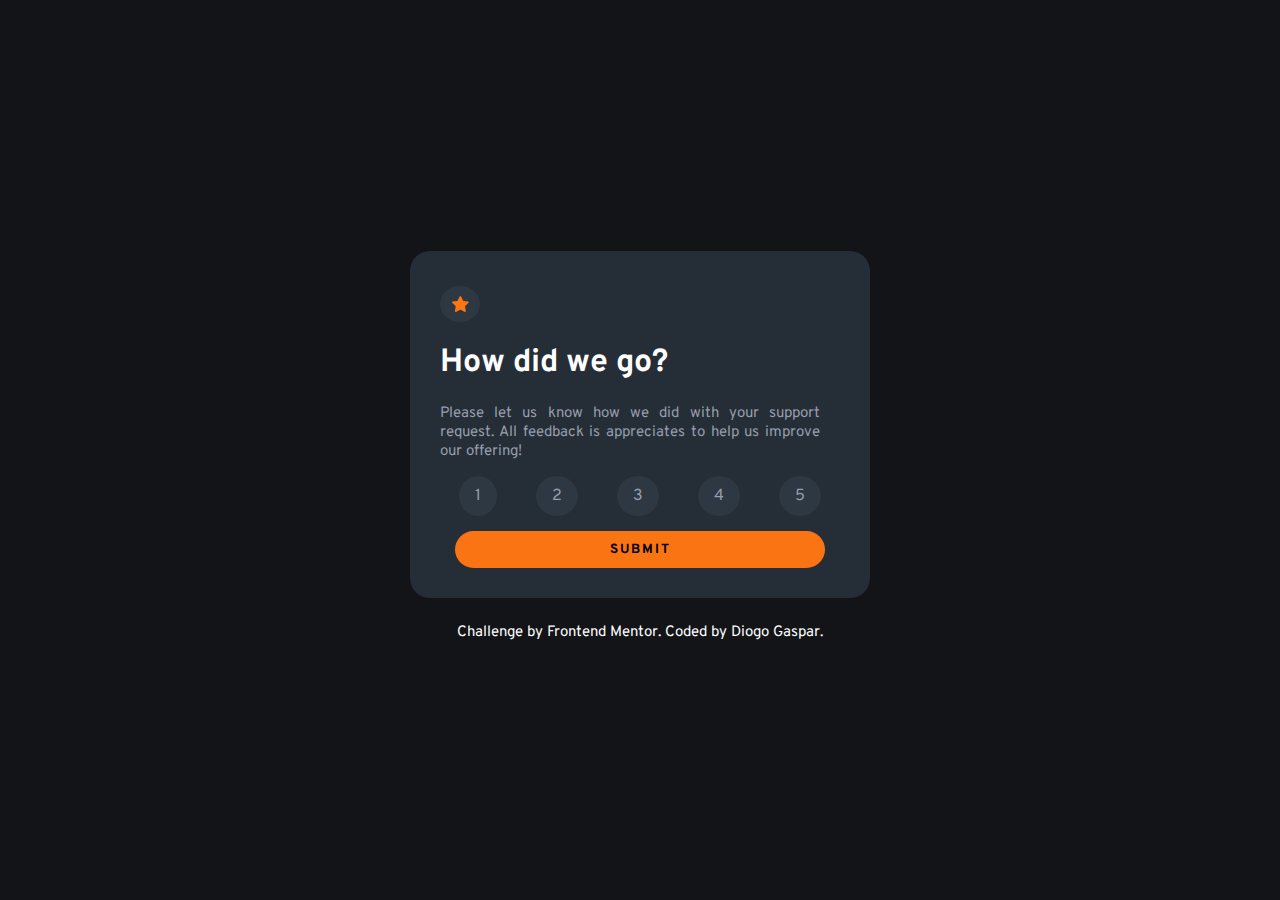
<file: index.html>
<!DOCTYPE html>
<html lang="en">
  <head>
    <meta charset="UTF-8" />
    <meta name="viewport" content="width=device-width, initial-scale=1.0" />
    <!-- displays site properly based on user's device -->
    <link rel="stylesheet" href="style.css" />
    <script src="script.js"></script>
    <link
      rel="icon"
      type="image/png"
      sizes="32x32"
      href="./images/favicon-32x32.png"
    />
    <title>Frontend Mentor | Interactive rating component</title>
    <style>
      .attribution {
        padding: 15px;
        font-size: 15px;
        text-align: center;
        color: white;
      }
      .attribution a {
        color: white;
        text-decoration: none;
      }

      .attribution a:hover {
        text-decoration: underline;
        color: hsl(25, 97%, 53%);
      }
    </style>
  </head>
  <body>
    <div class="container">
      <section class="main">
        <div class="star">
          <svg width="17" height="16" xmlns="http://www.w3.org/2000/svg">
            <path
              d="m9.067.43 1.99 4.031c.112.228.33.386.58.422l4.45.647a.772.772 0 0 1 .427 1.316l-3.22 3.138a.773.773 0 0 0-.222.683l.76 4.431a.772.772 0 0 1-1.12.813l-3.98-2.092a.773.773 0 0 0-.718 0l-3.98 2.092a.772.772 0 0 1-1.119-.813l.76-4.431a.77.77 0 0 0-.222-.683L.233 6.846A.772.772 0 0 1 .661 5.53l4.449-.647a.772.772 0 0 0 .58-.422L7.68.43a.774.774 0 0 1 1.387 0Z"
              fill="#FC7614"
            />
          </svg>
        </div>
        <div class="text">
          <h1>How did we go?</h1>
          <p>
            Please let us know how we did with your support request. All
            feedback is appreciates to help us improve our offering!
          </p>
        </div>
        <div class="ratings">
          <div class="rating" onclick="rating(1)"><span>1</span></div>
          <div class="rating" onclick="rating(2)"><span>2</span></div>
          <div class="rating" onclick="rating(3)"><span>3</span></div>
          <div class="rating" onclick="rating(4)"><span>4</span></div>
          <div class="rating" onclick="rating(5)"><span>5</span></div>
        </div>
        <div class="button">
          <input type="button" value="SUBMIT" onclick="submit()" />
        </div>
      </section>
    </div>
    <div class="attribution">
      Challenge by
      <a href="https://www.frontendmentor.io?ref=challenge" target="_blank"
        >Frontend Mentor</a
      >. Coded by
      <a href="https://github.com/DiogoGaspar6" target="_blank">Diogo Gaspar</a>.
    </div>
  </body>
</html>
</file>
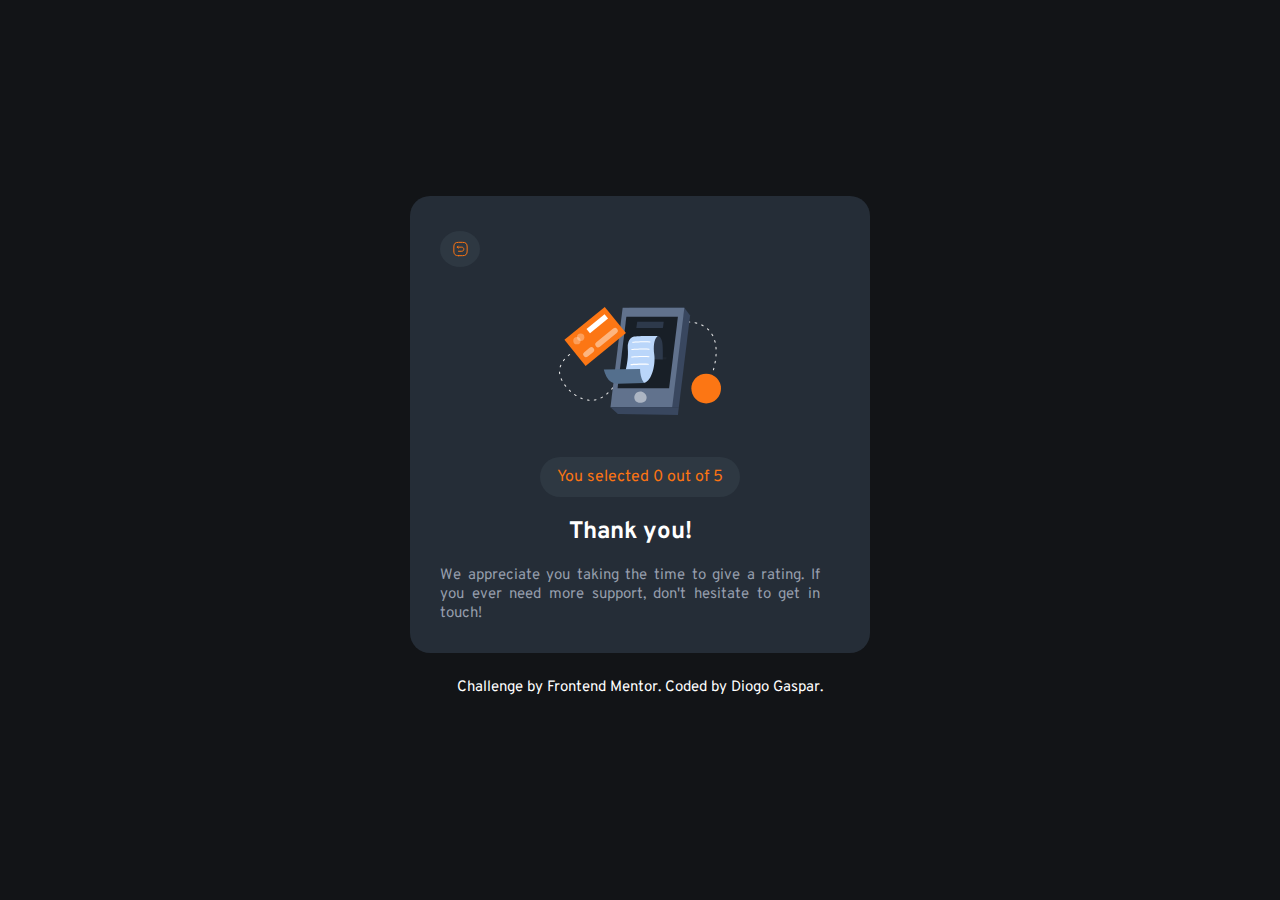
<file: thankyou.html>
<!DOCTYPE html>
<html lang="en">
  <head>
    <meta charset="UTF-8" />
    <meta name="viewport" content="width=device-width, initial-scale=1.0" />
    <link rel="stylesheet" href="style.css" />
    <script src="script-ty.js"></script>
    <link
      rel="icon"
      type="image/png"
      sizes="32x32"
      href="./images/favicon-32x32.png"
    />
    <title>Frontend Mentor | Interactive rating component</title>
    <style>
      .attribution {
        padding: 15px;
        font-size: 15px;
        text-align: center;
        color: white;
      }
      .attribution a {
        color: white;
        text-decoration: none;
      }

      .attribution a:hover {
        text-decoration: underline;
        color: hsl(25, 97%, 53%);
      }
    </style>
  </head>
  <body>
    <div class="container">
      <section class="main">
        <div class="back-button" onclick="back()">
          <svg
            width="17"
            height="16"
            viewBox="0 0 24 24"
            fill="none"
            xmlns="http://www.w3.org/2000/svg"
          >
            <path
              d="M9 22H15C20 22 22 20 22 15V9C22 4 20 2 15 2H9C4 2 2 4 2 9V15C2 20 4 22 9 22Z"
              stroke="hsl(25, 97%, 53%)"
              stroke-width="1.5"
              stroke-linecap="round"
              stroke-linejoin="round"
            />
            <path
              d="M9.00002 15.3802H13.92C15.62 15.3802 17 14.0002 17 12.3002C17 10.6002 15.62 9.22021 13.92 9.22021H7.15002"
              stroke="hsl(25, 97%, 53%)"
              stroke-width="1.5"
              stroke-miterlimit="10"
              stroke-linecap="round"
              stroke-linejoin="round"
            />
            <path
              d="M8.57 10.7701L7 9.19012L8.57 7.62012"
              stroke="hsl(25, 97%, 53%)"
              stroke-width="1.5"
              stroke-linecap="round"
              stroke-linejoin="round"
            />
          </svg>
        </div>
        <div class="imagem">
          <svg width="162" height="108" xmlns="http://www.w3.org/2000/svg">
            <g fill="none">
              <path
                d="M30 93.744h-.044a23.456 23.456 0 0 1-1.61-.189.543.543 0 0 1 .155-1.076c.52.076 1.04.135 1.563.178a.538.538 0 0 1-.043 1.076l-.022.01Zm5.37-.205a.538.538 0 0 1-.08-1.076 19.51 19.51 0 0 0 1.54-.306.536.536 0 0 1 .645.403.538.538 0 0 1-.397.646c-.537.129-1.074.236-1.611.323l-.097.01Zm-12.137-1.312a.536.536 0 0 1-.183-.033 24.346 24.346 0 0 1-1.525-.608.539.539 0 0 1 .424-.99c.483.21.983.404 1.472.587a.538.538 0 0 1-.188 1.044Zm18.759-.829a.538.538 0 0 1-.242-1.022c.467-.226.934-.479 1.39-.742a.536.536 0 1 1 .538.93c-.478.275-.967.538-1.45.78a.536.536 0 0 1-.258.054h.022Zm-24.994-2.292a.536.536 0 0 1-.29-.08c-.457-.29-.913-.597-1.36-.91a.536.536 0 1 1 .612-.882c.436.307.876.597 1.322.883a.538.538 0 0 1-.284.99Zm30.772-1.544a.537.537 0 0 1-.408-.193.539.539 0 0 1 .06-.759l.117-.124c.355-.306.715-.624 1.074-.957a.537.537 0 1 1 .73.79c-.375.345-.74.673-1.106.985l-.123.102a.537.537 0 0 1-.344.156Zm-36.326-2.69a.537.537 0 0 1-.36-.14c-.402-.37-.8-.747-1.18-1.124a.539.539 0 0 1 .751-.769c.376.371.763.737 1.155 1.076a.538.538 0 0 1 .032.764.537.537 0 0 1-.398.194Zm41.305-2.21a.537.537 0 0 1-.398-.899c.355-.393.715-.79 1.074-1.2a.537.537 0 1 1 .806.71c-.365.415-.725.818-1.074 1.21a.537.537 0 0 1-.408.152v.026ZM6.724 79.723a.537.537 0 0 1-.424-.204 41.79 41.79 0 0 1-.989-1.308.539.539 0 0 1 .124-.753.536.536 0 0 1 .746.124c.312.425.629.85.962 1.27a.539.539 0 0 1-.42.871Zm50.579-2.383a.539.539 0 0 1-.419-.877c.338-.414.677-.828 1.015-1.253a.537.537 0 1 1 .838.672l-1.02 1.259a.537.537 0 0 1-.414.199ZM2.9 73.887a.537.537 0 0 1-.473-.312c-.257-.5-.499-1-.714-1.485a.539.539 0 0 1 .685-.72c.133.052.24.154.298.285.21.462.44.946.687 1.425a.539.539 0 0 1-.483.786v.021Zm58.753-2.028a.537.537 0 0 1-.424-.866l.988-1.275a.537.537 0 1 1 .848.656l-.988 1.275a.537.537 0 0 1-.424.188v.022ZM.682 67.286a.537.537 0 0 1-.537-.462A17.06 17.06 0 0 1 0 65.16a.538.538 0 1 1 1.074 0c.018.519.063 1.036.134 1.55a.539.539 0 0 1-.462.607l-.064-.032Zm65.24-.973a.537.537 0 0 1-.43-.867l.984-1.28a.536.536 0 0 1 .853.65l-.993 1.265a.537.537 0 0 1-.414.21v.022Zm88.49-2.96a.724.724 0 0 1-.15 0 .537.537 0 0 1-.366-.666c.134-.474.28-.99.424-1.544a.538.538 0 0 1 .655-.388.537.537 0 0 1 .382.662c-.145.538-.29 1.076-.43 1.565a.537.537 0 0 1-.515.372Zm-84.247-2.592a.536.536 0 0 1-.424-.867l.983-1.28a.54.54 0 1 1 .854.662l-.989 1.275a.537.537 0 0 1-.413.183l-.01.027Zm-68.924-.382a.536.536 0 0 1-.156 0 .538.538 0 0 1-.355-.673 21.47 21.47 0 0 1 .537-1.565.537.537 0 1 1 .994.403c-.193.49-.37.985-.537 1.474a.537.537 0 0 1-.473.334l-.01.027Zm154.782-3.863a.311.311 0 0 1-.102 0 .538.538 0 0 1-.43-.624c.097-.538.188-1.044.28-1.582a.545.545 0 1 1 1.073.178c-.09.538-.182 1.076-.279 1.614a.537.537 0 0 1-.542.414ZM74.46 55.209a.537.537 0 0 1-.424-.872l1.004-1.27a.537.537 0 1 1 .838.673l-.999 1.264a.537.537 0 0 1-.408.205h-.01ZM4.436 54.165a.539.539 0 0 1-.43-.855c.323-.436.666-.872 1.02-1.297a.537.537 0 1 1 .822.694 22.92 22.92 0 0 0-.977 1.237.537.537 0 0 1-.435.221Zm74.408-4.417a.539.539 0 0 1-.414-.877l1.026-1.248a.537.537 0 1 1 .843.667l-1.02 1.243a.537.537 0 0 1-.435.215Zm78.124-.161h-.043a.538.538 0 0 1-.494-.576c.043-.538.075-1.076.107-1.614a.538.538 0 0 1 .564-.538c.295.018.52.27.505.565a54.253 54.253 0 0 1-.107 1.614.538.538 0 0 1-.532.549ZM9.28 49.13a.537.537 0 0 1-.338-.958c.8-.646 1.316-.99 1.337-1.006a.536.536 0 0 1 .59.898s-.499.334-1.25.942a.536.536 0 0 1-.35.124h.011Zm74.075-4.74a.537.537 0 0 1-.403-.888c.35-.408.704-.817 1.074-1.22a.537.537 0 1 1 .806.71c-.355.403-.71.806-1.074 1.215a.537.537 0 0 1-.414.183h.01Zm73.742-1.797a.537.537 0 0 1-.537-.505 54.325 54.325 0 0 0-.118-1.614.54.54 0 1 1 1.074-.097c.048.538.091 1.076.118 1.614 0 .285-.221.52-.505.538l-.032.064Zm-69.064-3.416a.537.537 0 0 1-.392-.904c.365-.398.735-.79 1.106-1.178a.536.536 0 0 1 .779.737l-1.074 1.173a.537.537 0 0 1-.44.172h.02Zm68.092-3.502a.537.537 0 0 1-.537-.409 22.668 22.668 0 0 0-.408-1.533.539.539 0 0 1 1.03-.307c.151.538.296 1.05.425 1.587a.539.539 0 0 1-.398.651l-.112.01Zm-63.221-1.512a.537.537 0 0 1-.376-.92l1.165-1.13a.537.537 0 1 1 .763.76c-.387.365-.768.741-1.155 1.118a.537.537 0 0 1-.419.172h.022Zm5.14-4.745a.537.537 0 0 1-.355-.941l1.235-1.076a.539.539 0 1 1 .693.828c-.408.34-.817.689-1.225 1.039a.537.537 0 0 1-.37.15h.021Zm55.197-.575c-.247-.468-.505-.931-.779-1.378a.537.537 0 1 1 .918-.554c.285.463.537.947.811 1.431a.539.539 0 0 1-.478.791.537.537 0 0 1-.472-.29ZM103.5 25.055a.539.539 0 0 1-.322-.974c.44-.322.88-.634 1.32-.946a.537.537 0 0 1 .845.394.54.54 0 0 1-.227.488l-1.3.93a.536.536 0 0 1-.338.108h.022Zm46.132-1.56a.537.537 0 0 1-.381-.161c-.359-.359-.74-.717-1.144-1.076a.536.536 0 1 1 .709-.807c.408.36.81.742 1.197 1.135a.539.539 0 0 1 0 .759.537.537 0 0 1-.403.15h.022Zm-40.279-2.28a.537.537 0 0 1-.274-1.001c.473-.275.946-.538 1.418-.797a.54.54 0 0 1 .81.474.542.542 0 0 1-.273.468c-.467.253-.929.538-1.39.785a.536.536 0 0 1-.344.07h.053Zm34.737-1.894a.504.504 0 0 1-.258-.07c-.451-.248-.924-.49-1.407-.716a.539.539 0 0 1 .462-.974c.499.237.988.49 1.46.748a.538.538 0 0 1-.257 1.012Zm-28.49-1.195a.537.537 0 0 1-.2-1.038c.505-.204 1.01-.398 1.52-.581a.537.537 0 0 1 .366 1.011c-.495.178-.989.366-1.483.57a.536.536 0 0 1-.247.038h.043Zm22.045-1.452a.777.777 0 0 1-.156 0c-.505-.15-1.02-.29-1.53-.41a.553.553 0 0 1 .252-1.075c.537.129 1.074.269 1.611.425a.542.542 0 0 1-.15 1.076l-.027-.016Zm-15.456-.597a.537.537 0 0 1-.118-1.066c.537-.107 1.074-.21 1.61-.29a.543.543 0 0 1 .59.735.544.544 0 0 1-.423.34c-.537.082-1.036.178-1.557.286a.365.365 0 0 1-.102-.005Zm8.555-.603h-.038a32.41 32.41 0 0 0-1.579-.06.538.538 0 0 1 0-1.075c.537 0 1.074.027 1.638.06a.538.538 0 0 1-.032 1.075h.01Z"
                fill="#E6E6E6"
              />
              <path
                fill="#39475F"
                d="M119.847 100.221H58.146L70.332.793h55.025l5.747 7.601z"
              />
              <path
                fill="#61728D"
                d="M113.172 100.221H51.465L63.651.793h61.706z"
              />
              <path
                fill="#181F27"
                d="M110.132 81.354H58.576l8.791-71.695h51.557z"
              />
              <path
                fill="#1E252E"
                d="m92.743 50.055 14.897.177-.29 2.308-14.607-.252z"
              />
              <path
                fill="#39475F"
                d="m51.465 100.221 7.422 6.864 60.037.915.923-7.779z"
              />
              <path
                d="M99.096 29.058s2.572.183 3.888 5.03c1.316 4.847.865 18.377.865 18.377l-11.096-.177s-5.537-20.137 6.343-23.23Z"
                fill="#2D394B"
              />
              <path
                fill="#FC7614"
                d="M5.42 32.843 45.778 0l21.18 26.119L26.603 58.96z"
              />
              <path
                fill="#FFF"
                d="M27.49 21.931 45.56 7.226l3.497 4.313-18.07 14.706z"
              />
              <path
                d="m25.272 45.175 5.338-4.345a2.772 2.772 0 0 1 3.902.404 2.781 2.781 0 0 1-.404 3.91l-5.338 4.344a2.772 2.772 0 0 1-3.903-.404 2.781 2.781 0 0 1 .405-3.91ZM37.33 35.365l16.89-13.743a2.772 2.772 0 0 1 3.902.404 2.781 2.781 0 0 1-.405 3.909L40.83 39.679a2.772 2.772 0 0 1-3.903-.404 2.781 2.781 0 0 1 .405-3.91Z"
                fill="#FFF"
                opacity=".46"
              />
              <ellipse
                fill="#FFF"
                opacity=".3"
                cx="17.937"
                cy="33.636"
                rx="3.673"
                ry="3.68"
              />
              <ellipse
                fill="#FFF"
                opacity=".3"
                cx="21.664"
                cy="30.284"
                rx="3.673"
                ry="3.68"
              />
              <path
                d="M99.096 29.058s-5.838 2.103-3.803 18.581c1.493 12.073-3.55 28.056-11.004 28.25-7.454.193-21.202-.463-21.202-.463s7.159-18.56 5.676-34.145a14.786 14.786 0 0 1 .763-6.456c.87-2.373 2.487-4.842 5.494-5.245 6.004-.818 24.076-.522 24.076-.522Z"
                fill="#BAD6FA"
              />
              <path
                d="m58.957 76.63 26.342-.537s-4.017-3.992-4.27-14.154l-36.234.538a31.494 31.494 0 0 0 2.841 7.531 12.547 12.547 0 0 0 11.32 6.623Z"
                fill="#546F8D"
              />
              <path
                fill="#2D394B"
                d="m78.21 14.834-.918 6.041h26.621l.806-6.041z"
              />
              <path
                d="M85.54 86.19c-2.872-2.517-7.416-2.022-9.446 1.222a4.955 4.955 0 0 0-.8 2.647c0 3.98 2.744 6.59 8.227 5.492 4.184-.839 5.779-6.073 2.02-9.36Z"
                fill="#FFF"
                opacity=".48"
              />
              <ellipse
                fill="#FC7614"
                cx="147.188"
                cy="81.542"
                rx="14.812"
                ry="14.837"
              />
              <path
                d="M73.731 35.75a.537.537 0 0 1-.038-1.076c.113 0 11.343-.828 17.363-.29a.54.54 0 0 1-.096 1.076c-5.908-.538-17.079.274-17.186.285l-.043.005Zm-.891 7.279a.538.538 0 0 1-.038-1.076c.113 0 11.342-.828 17.363-.29a.54.54 0 0 1-.097 1.076c-5.907-.538-17.073.28-17.185.285l-.043.005Zm-.102 7.564a.538.538 0 0 1-.043-1.076c.112 0 11.347-.829 17.362-.29a.54.54 0 0 1-.096 1.075c-5.908-.538-17.073.28-17.186.286l-.037.005Zm-.715 7.564a.537.537 0 0 1-.037-1.076c.112 0 11.342-.829 17.362-.285a.54.54 0 0 1-.096 1.076c-5.908-.538-17.073.28-17.186.285h-.043Z"
                fill="#FFF"
              />
            </g>
          </svg>
        </div>
        <div class="points">
          <p id="msg"></p>
        </div>
        <div class="text">
          <h2>Thank you!</h2>
          <p>We appreciate you taking the time to give a rating. If you ever need more support, don't hesitate to get in touch!</p>
        </div>
      </section>
    </div>
    <div class="attribution">
      Challenge by
      <a href="https://www.frontendmentor.io?ref=challenge" target="_blank"
        >Frontend Mentor</a
      >. Coded by
      <a href="https://github.com/DiogoGaspar6">Diogo Gaspar</a>.
    </div>
  </body>
</html>
</file>
<file: style.css>
@import url('https://fonts.googleapis.com/css2?family=Overpass:ital,wght@0,100..900;1,100..900&display=swap');

body{
  font-family: 'Overpass';
  background-color: hsl(216, 12%, 8%);
  display: flex;
  justify-content: center;
  flex-direction: column;
  align-items: center;
  height: 98vh;
}

.container{
  display: flex;
  flex-direction: column;
  align-items: center;
  justify-content: center;
  padding: 10px;
}

.main{
  text-align: center;
  width: 400px;
  background-color: hsl(213, 19%, 18%);
  border-radius: 20px;
  padding: 15px 30px 15px 30px
}

.star{
  display: flex;
  justify-content: center;
  width: 20px;
  padding: 10px;
  margin: 20px 20px 20px 0px;
  border-radius: 50%;
  background-color: hsl(210, 18%, 22%);
}

.text{
  color: hsl(0, 0%, 100%);
  text-align: justify;
  padding-right: 20px;
}

.text > p{
  font-size: 15px;
  color: hsl(217, 12%, 63%)
}

.ratings{
  display: flex;
  flex-direction: row;
}

.rating{
  padding: 10px 16px 10px 16px;
  border-radius: 50%;
  margin: auto;
  background-color: hsl(210, 18%, 22%);
}

.rating > span{
  color: hsl(217, 12%, 63%);
}

.rating:hover{
  background-color: white;
  cursor: pointer;
}

.rating:hover > span{
  color: black;
}

.active{
  background-color: hsl(25, 97%, 53%);
}

.active > span{
  color: black;
}

.button{
  margin: auto;
  padding: 15px;
}

.button > input{
  font-family: 'Overpass';
  letter-spacing: 2px;
  width: 100%;
  padding: 10px;
  border-radius: 20px;
  border: none;
  background-color: hsl(25, 97%, 53%);
  color: black;
  font-weight: bold;
  cursor: pointer;
}

.button > input:hover{
  background-color: white;
  color: black;
}


/* ANOTHER PAGE STYLES */

.back-button{
  display: flex;
  justify-content: center;
  width: 20px;
  padding: 10px;
  margin: 20px 20px 20px 0px;
  border-radius: 50%;
  background-color: hsl(210, 18%, 22%);
}

.back-button:hover{
  background-color: hsl(210, 18%, 29%);
  cursor: pointer;
}

.text > h2{
  text-align: center;
}

.imagem{
  padding: 20px;
}

.points{
  margin: auto;
  background-color: hsl(210, 18%, 22%);
  max-width: 50%;
  border-radius: 20px;
}

#msg{
  padding: 10px;
  color: hsl(25, 97%, 53%);
}

/* Media Queries */
@media screen and (max-width: 600px) {
  .main {
    width: 90%;
  }
}

@media screen and (max-width: 400px) {
  .main {
    width: 100%;
  }
}
</file>
